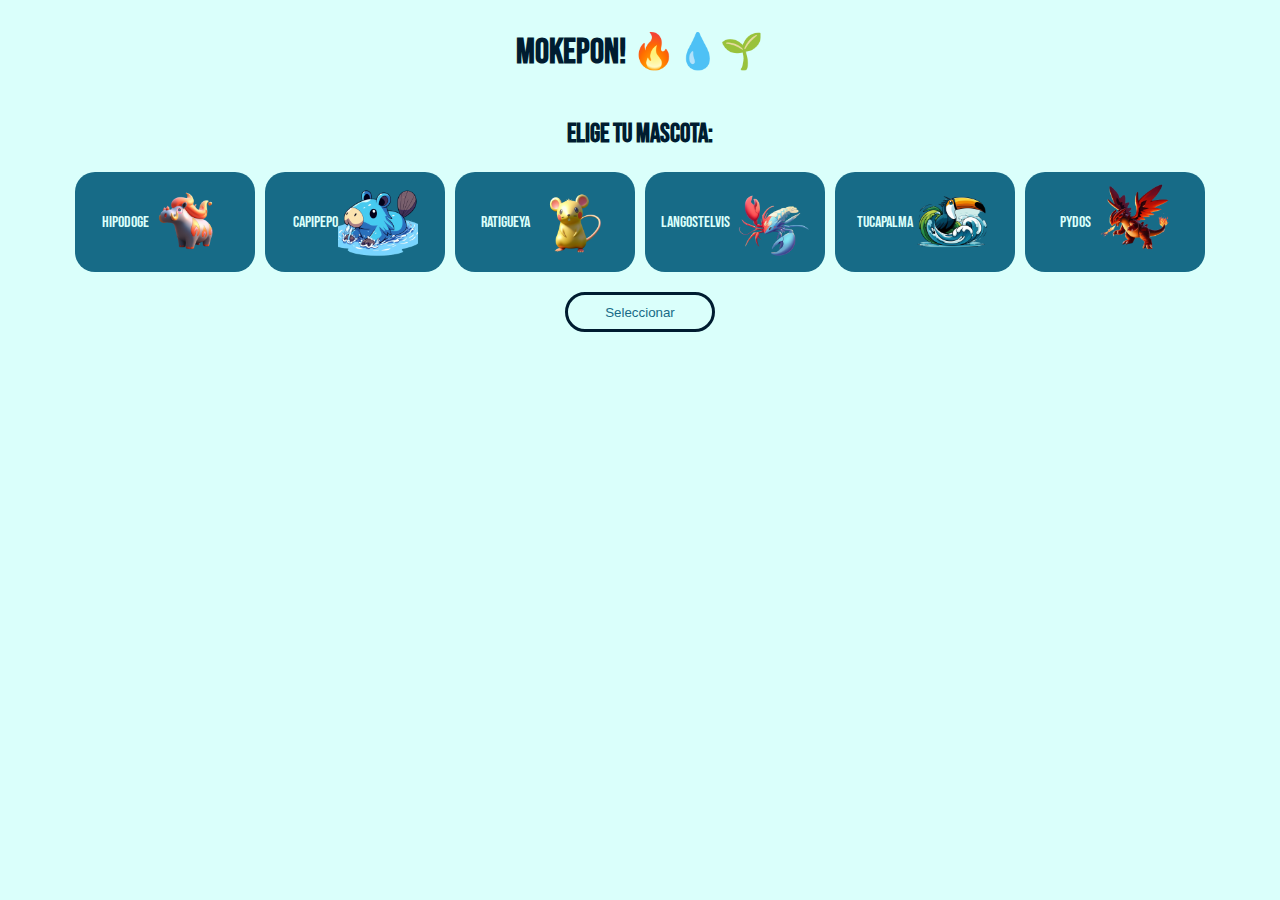
<file: index.html>
<!DOCTYPE html>
<html>
    <head>
        <meta charset="utf-8" />
        <title>MOKEPON</title>
        <link rel="stylesheet" href="./css/style.css">
        <meta name="viewport" content="width=device-width, initial-scale=1.0">
    </head>
    <body>
        <section id="seleccionar-mascota">
            <h1 class="title">MOKEPON! 🔥💧🌱</h1>
                
            <h2 class="subtitulo">Elige tu mascota:</h2>

            <div id="contenedorTarjetas" class="tarjetas">
            </div>    

            <button id="boton-mascota">Seleccionar</button>
        </section>

        <section id="ver-mapa">
            <h2 class="subtitulo">Recorre el mapa con tu mokepon</h2>
            <canvas id="mapa"></canvas>
            <button
            ontouchstart="moverArriba()"
            ontouchend="detenerMovimiento()"
             onmouseup="detenerMovimiento()" onmousedown="moverArriba()">Arriba</button>
            <div>
                <button
                ontouchstart="moverIzquierda()"
                ontouchend="detenerMovimiento()"
                onmouseup="detenerMovimiento()" onmousedown="moverIzquierda()">Izquierda</button>
                <button 
                ontouchstart="moverAbajo()"
                ontouchend="detenerMovimiento()"
                onmouseup="detenerMovimiento()" onmousedown="moverAbajo()">Abajo</button>
                <button
                ontouchstart="moverDerecha()"
                ontouchend="detenerMovimiento()" 
                onmouseup="detenerMovimiento()" onmousedown="moverDerecha()">Derecha</button>
            </div>
        </section>

        <section id="seleccionar-ataque">
            <h1 class="title">MOKEPON! 🔥💧🌱</h1>

            <h2 class="subtitulo">Elige tu ataque:</h2>

            <div id="contenedorAtaques" class="tarjetas-ataques">
                
            </div>

             <div id="mensajes">
                    <p id="resultado">Mucha Suerte</p>

                    <section id="reiniciar">
                        <button id="boton-reiniciar">Reiniciar</button>
                    </section>
                </div>
        
            <div class="ataques">
                <div class="ataques-jugador">
                    <p id="vidas-jugador">0</p>
                    <p id="mascota-jugador"></p>
                    <div id="ataque-del-jugador"></div>
                </div>

                <div class="ataques-enemigo">
                    <p id="vidas-enemigo">0</p>
                    <p id="mascota-enemigo"></p>
                    <div id="ataque-del-enemigo"></div>
                </div>              
            </div> 
        </section>
        <script src="./js/codigo.js"></script>
    </body> 
</html>
</file>
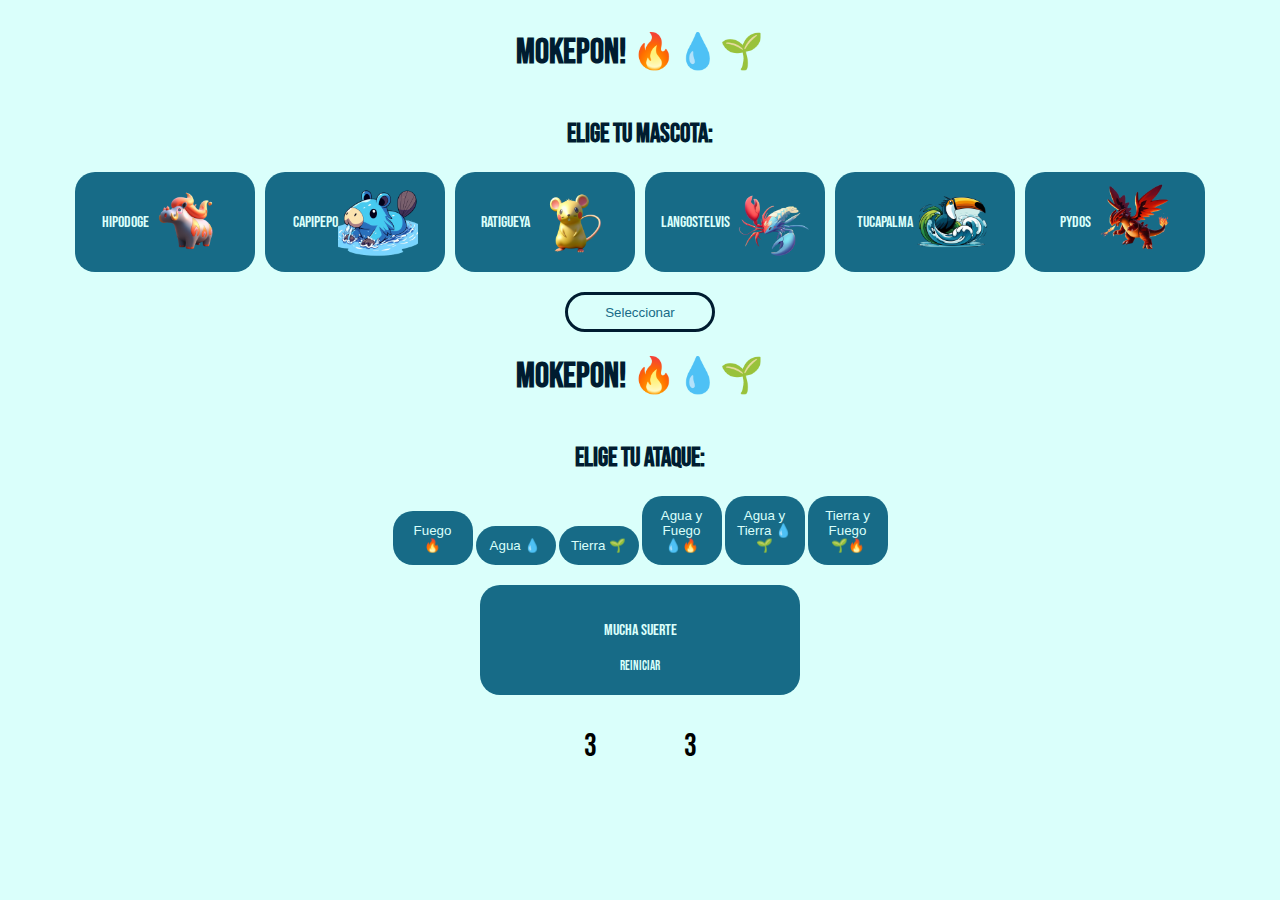
<file: mokepon.html>
<!DOCTYPE html>
<html>
    <head>
        <meta charset="utf-8" />
        <title>MOKEPON</title>
        <script src="js/codigo.js"></script>
        <link rel="stylesheet" href="css/style.css">
    </head>
    <body>
        <section id="seleccionar-mascota">
            <h1 class="title">MOKEPON! 🔥💧🌱</h1>
                
            <h2 class="subtitulo">Elige tu mascota:</h2>

            <div class="tarjetas">
                <label class="tarjeta-de-mokepon" for="Hipodoge">
                    <p>Hipodoge</p>
                    <img src="assets/hipodoge.jpg" alt="Hipodoge">
                </label>
                <input type="radio" name="mascota" id="Hipodoge">

                <label class="tarjeta-de-mokepon" for="Capipepo">
                    <p>Capipepo</p>
                <img src="assets/capipepo.jpg" alt="Capipepo">
                </label>
                <input type="radio" name="mascota" id="Capipepo">

                <label class="tarjeta-de-mokepon" for="Ratigueya">
                    <p>Ratigueya</p>
                <img src="assets/ratigueya.jpg" alt="Ratigueya">
                </label>
                <input type="radio" name="mascota" id="Ratigueya">

                <label class="tarjeta-de-mokepon" for="Langostelvis">
                    <p>Langostelvis</p>
                <img src="assets/langostelvis.jpg" alt="Langostelvis">
                </label>
                <input type="radio" name="mascota" id="Langostelvis">

                <label class="tarjeta-de-mokepon" for="Tucapalma">
                    <p>Tucapalma</p>
                <img src="assets/tucapalma.jpg" alt="Langostelvis">
                </label>
                <input type="radio" name="mascota" id="Tucapalma">

                <label class="tarjeta-de-mokepon" for="Pydos">
                    <p>Pydos</p>
                <img src="assets/pydos.jpg" alt="Pydos">
                </label>
                <input type="radio" name="mascota" id="Pydos">
            </div>    

            <button id="boton-mascota">Seleccionar</button>
        </section>

        <section id="seleccionar-ataque">
            <h1 class="title">MOKEPON! 🔥💧🌱</h1>

            <h2 class="subtitulo">Elige tu ataque:</h2>

            <div>
                <button id="boton-fuego" class="boton-ataque">Fuego 🔥</button>
                <button id="boton-agua" class="boton-ataque">Agua 💧</button>
                <button id="boton-tierra" class="boton-ataque">Tierra 🌱</button>
                <button id="boton-agua-fuego" class="boton-ataque">Agua y Fuego 💧🔥</button>
                <button id="boton-agua-tierra" class="boton-ataque">Agua y Tierra 💧🌱</button>
                <button id="boton-tierra-fuego" class="boton-ataque">Tierra y Fuego 🌱🔥</button>
            </div>

             <div id="mensajes">
                    <p id="resultado">Mucha Suerte</p>

                    <section id="reiniciar">
                        <button id="boton-reiniciar">Reiniciar</button>
                    </section>
                </div>
        
            <div class="ataques">
                <div class="ataques-jugador">
                    <p id="vidas-jugador">3</p>
                    <p id="mascota-jugador"></p>
                    <div id="ataque-del-jugador"></div>
                </div>

                <div class="ataques-enemigo">
                    <p id="vidas-enemigo">3</p>
                    <p id="mascota-enemigo"></p>
                    <div id="ataque-del-enemigo"></div>
                </div>              
            </div> 
        </section>
    </body> 
</html>
</file>
<file: css/style.css>
@import url('https://fonts.googleapis.com/css2?family=Bebas+Neue&display=swap');
body {font-family: 'Bebas Neue', sans-serif;
    background-color: #DAFFFB ;
}
#seleccionar-mascota {
    display: flex;
    flex-direction: column;
    justify-content: center;
    align-items: center;
}
.title {
    color:#001C30;
    font-size: 35px;   
}
.subtitulo {
    color: #001C30;
    font-size: 26px;
}
.tarjetas, .tarjetas-ataques {
    display: flex;
    gap: 10px;    
}
.tarjeta-de-mokepon {
    width: 180px;
    height: 100px;
    background: #176B87;
    padding: 10px;
    box-sizing: border-box;
    border-radius: 20px;
    display: flex;
    justify-content: center;
    align-items: center;
    color: #DAFFFB;
}
.tarjeta-de-mokepon img {
    width: 80px;
}
#boton-mascota {
width: 150px;
    height: 40px;
    border-radius: 20px;
    background: transparent;
    border: 3px solid #001C30;
    color: #176B87;
    margin-top: 20px;
}
input {
    display: none;
}
input:checked + label {
    background-color: #64CCC5;
}
#seleccionar-ataque {
    display: flex;
    flex-direction: column;
    align-items: center;
}
.boton-ataque {
    background-color: #176B87;
    padding: 10px;
    box-sizing: border-box;
    border-radius: 20px;
    border-color: transparent;
    width: 80px;
    color: #DAFFFB;
}
#mensajes {
    width: 280px;
    background: #176B87;
    padding: 20px;
    border-radius: 20px;
    margin-top: 20px;
    color: #DAFFFB;
    display: flex;
    align-items: center;
    flex-direction: column;
}
#boton-reiniciar {
    color: #DAFFFB;
    border: none;
    background: #176B87;
    font-family: 'Bebas Neue', sans-serif;
}
.ataques {
    display: grid;
    grid-template-columns: 100px 100px;
}
#vidas-jugador, #vidas-enemigo {
    font-size: 32px;
    margin-bottom: 0;
}
.ataques-jugador, .ataques-enemigo {
    display: flex;
    flex-direction: column;
    align-items: center;
}

#ver-mapa {
    flex-direction: column;
    align-items: center;
    justify-content: center;
}

#ver-mapa button {
    width: 80px;
    height: 40px;
    border-radius: 20px;
    background: transparent;
    border: 3px solid #001C30;
    color: #176B87;
    margin: 10px 0;
}


@media (max-width: 560px) {
   .tarjetas, .tarjetas-ataques {
    flex-direction: column;
   } 
}

@media (max-width: 300px) {
    #ver-mapa div {
        display: flex;
        align-items: center;
        flex-direction: column;
    }
 }
</file>
